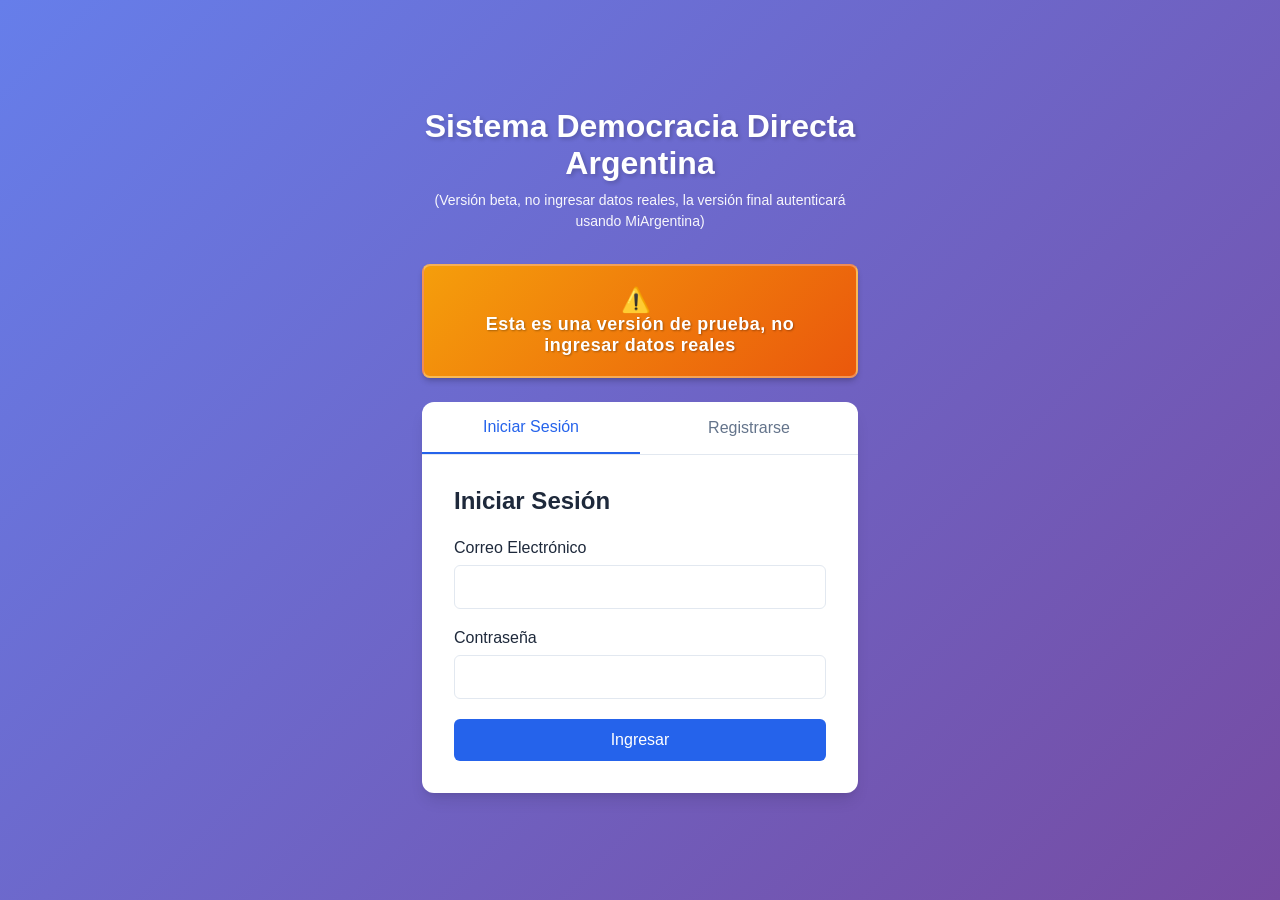
<file: index.html>
<!DOCTYPE html>
<html lang="es">
<head>
    <meta charset="UTF-8">
    <meta name="viewport" content="width=device-width, initial-scale=1.0">
    <title>Sistema Democracia Directa Argentina</title>
    <link rel="stylesheet" href="styles.css">
</head>
<body>
    <div class="container">
        <div class="header">
            <h1>Sistema Democracia Directa Argentina</h1>
            <p class="subtitle">(Versión beta, no ingresar datos reales, la versión final autenticará usando MiArgentina)</p>
        </div>

        <!-- Warning Message -->
        <div class="warning-banner">
            <span class="warning-icon">⚠️</span>
            <strong>Esta es una versión de prueba, no ingresar datos reales</strong>
        </div>

        <div class="auth-container">
            <div class="tabs">
                <button class="tab-button active" onclick="showTab('login')">Iniciar Sesión</button>
                <button class="tab-button" onclick="showTab('register')">Registrarse</button>
            </div>

            <!-- Login Form -->
            <div id="login-form" class="form-container active">
                <h2>Iniciar Sesión</h2>
                <form onsubmit="return handleLogin(event)">
                    <div class="form-group">
                        <label for="login-email">Correo Electrónico</label>
                        <input type="email" id="login-email" required>
                    </div>
                    <div class="form-group">
                        <label for="login-password">Contraseña</label>
                        <input type="password" id="login-password" required>
                    </div>
                    <button type="submit" class="btn btn-primary">Ingresar</button>
                </form>
                <div id="login-message" class="message"></div>
            </div>

            <!-- Register Form -->
            <div id="register-form" class="form-container">
                <h2>Crear Cuenta</h2>
                <form onsubmit="return handleRegister(event)">
                    <div class="form-group">
                        <label for="reg-nombre">Nombre</label>
                        <input type="text" id="reg-nombre" required>
                    </div>
                    <div class="form-group">
                        <label for="reg-apellido">Apellido</label>
                        <input type="text" id="reg-apellido" required>
                    </div>
                    <div class="form-group">
                        <label for="reg-email">Correo Electrónico</label>
                        <input type="email" id="reg-email" required>
                    </div>
                    <div class="form-group">
                        <label for="reg-password">Contraseña</label>
                        <input type="password" id="reg-password" required minlength="6">
                    </div>
                    <div class="form-group">
                        <label for="reg-password-confirm">Confirmar Contraseña</label>
                        <input type="password" id="reg-password-confirm" required minlength="6">
                    </div>
                    <button type="submit" class="btn btn-primary">Registrarse</button>
                </form>
                <div id="register-message" class="message"></div>
            </div>
        </div>
    </div>

    <script src="auth.js"></script>
</body>
</html>
</file>
<file: styles.css>
* {
    margin: 0;
    padding: 0;
    box-sizing: border-box;
}

:root {
    --primary-color: #2563eb;
    --primary-hover: #1d4ed8;
    --success-color: #16a34a;
    --danger-color: #dc2626;
    --warning-color: #ea580c;
    --bg-color: #f8fafc;
    --card-bg: #ffffff;
    --text-color: #1e293b;
    --text-secondary: #64748b;
    --border-color: #e2e8f0;
    --shadow: 0 1px 3px 0 rgb(0 0 0 / 0.1), 0 1px 2px -1px rgb(0 0 0 / 0.1);
    --shadow-lg: 0 10px 15px -3px rgb(0 0 0 / 0.1), 0 4px 6px -4px rgb(0 0 0 / 0.1);
}

body {
    font-family: -apple-system, BlinkMacSystemFont, 'Segoe UI', Roboto, 'Helvetica Neue', Arial, sans-serif;
    background: linear-gradient(135deg, #667eea 0%, #764ba2 100%);
    min-height: 100vh;
    color: var(--text-color);
}

/* Login/Register Page */
.container {
    max-width: 500px;
    margin: 0 auto;
    padding: 2rem;
    min-height: 100vh;
    display: flex;
    flex-direction: column;
    justify-content: center;
}

.header {
    text-align: center;
    margin-bottom: 2rem;
    color: white;
}

.header h1 {
    font-size: 2rem;
    margin-bottom: 0.5rem;
    text-shadow: 2px 2px 4px rgba(0,0,0,0.2);
}

.subtitle {
    font-size: 0.875rem;
    opacity: 0.95;
    line-height: 1.5;
}

.warning-banner {
    background: linear-gradient(135deg, #f59e0b 0%, #ea580c 100%);
    color: white;
    padding: 1.25rem 1.5rem;
    border-radius: 8px;
    margin-bottom: 1.5rem;
    text-align: center;
    box-shadow: 0 4px 6px -1px rgb(0 0 0 / 0.2), 0 2px 4px -2px rgb(0 0 0 / 0.1);
    border: 2px solid rgba(255, 255, 255, 0.3);
    animation: pulse-warning 2s ease-in-out infinite;
}

.warning-banner strong {
    font-size: 1.125rem;
    letter-spacing: 0.5px;
    display: block;
    text-shadow: 1px 1px 2px rgba(0,0,0,0.3);
}

.warning-icon {
    font-size: 1.5rem;
    margin-right: 0.5rem;
    display: inline-block;
    animation: shake 3s ease-in-out infinite;
}

@keyframes pulse-warning {
    0%, 100% {
        box-shadow: 0 4px 6px -1px rgb(0 0 0 / 0.2), 0 2px 4px -2px rgb(0 0 0 / 0.1);
    }
    50% {
        box-shadow: 0 8px 12px -2px rgb(0 0 0 / 0.3), 0 4px 8px -4px rgb(0 0 0 / 0.2);
    }
}

@keyframes shake {
    0%, 100% { transform: rotate(0deg); }
    2%, 6% { transform: rotate(-15deg); }
    4%, 8% { transform: rotate(15deg); }
    10% { transform: rotate(0deg); }
}

.auth-container {
    background: var(--card-bg);
    border-radius: 12px;
    box-shadow: var(--shadow-lg);
    overflow: hidden;
}

.tabs {
    display: flex;
    border-bottom: 1px solid var(--border-color);
}

.tab-button {
    flex: 1;
    padding: 1rem;
    border: none;
    background: transparent;
    cursor: pointer;
    font-size: 1rem;
    font-weight: 500;
    color: var(--text-secondary);
    transition: all 0.3s;
}

.tab-button.active {
    color: var(--primary-color);
    border-bottom: 2px solid var(--primary-color);
}

.tab-button:hover {
    background: var(--bg-color);
}

.form-container {
    display: none;
    padding: 2rem;
}

.form-container.active {
    display: block;
}

.form-container h2 {
    margin-bottom: 1.5rem;
    color: var(--text-color);
}

.form-group {
    margin-bottom: 1.25rem;
}

.form-group label {
    display: block;
    margin-bottom: 0.5rem;
    font-weight: 500;
    color: var(--text-color);
}

.form-group input,
.form-group textarea {
    width: 100%;
    padding: 0.75rem;
    border: 1px solid var(--border-color);
    border-radius: 6px;
    font-size: 1rem;
    transition: border-color 0.3s;
}

.form-group input:focus,
.form-group textarea:focus {
    outline: none;
    border-color: var(--primary-color);
}

.btn {
    padding: 0.75rem 1.5rem;
    border: none;
    border-radius: 6px;
    font-size: 1rem;
    font-weight: 500;
    cursor: pointer;
    transition: all 0.3s;
}

.btn-primary {
    background: var(--primary-color);
    color: white;
    width: 100%;
}

.btn-primary:hover {
    background: var(--primary-hover);
}

.btn-secondary {
    background: var(--text-secondary);
    color: white;
}

.btn-secondary:hover {
    background: var(--text-color);
}

.btn-success {
    background: var(--success-color);
    color: white;
}

.btn-danger {
    background: var(--danger-color);
    color: white;
}

.message {
    margin-top: 1rem;
    padding: 0.75rem;
    border-radius: 6px;
    display: none;
}

.message.show {
    display: block;
}

.message.success {
    background: #dcfce7;
    color: var(--success-color);
    border: 1px solid var(--success-color);
}

.message.error {
    background: #fee2e2;
    color: var(--danger-color);
    border: 1px solid var(--danger-color);
}

.message.info {
    background: #dbeafe;
    color: var(--primary-color);
    border: 1px solid var(--primary-color);
}

/* Dashboard */
.dashboard {
    min-height: 100vh;
    background: var(--bg-color);
}

.dashboard-header {
    background: white;
    padding: 1.5rem 2rem;
    box-shadow: var(--shadow);
    display: flex;
    justify-content: space-between;
    align-items: center;
}

.dashboard-header h1 {
    font-size: 1.5rem;
    color: var(--primary-color);
}

.user-info {
    display: flex;
    align-items: center;
    gap: 1rem;
}

.user-info span {
    font-weight: 500;
}

.dashboard-container {
    display: flex;
    min-height: calc(100vh - 80px);
}

.sidebar {
    width: 250px;
    background: white;
    padding: 1rem;
    box-shadow: var(--shadow);
}

.nav-btn {
    width: 100%;
    padding: 1rem;
    border: none;
    background: transparent;
    text-align: left;
    cursor: pointer;
    border-radius: 6px;
    margin-bottom: 0.5rem;
    display: flex;
    align-items: center;
    gap: 0.75rem;
    font-size: 1rem;
    color: var(--text-color);
    transition: all 0.3s;
}

.nav-btn:hover {
    background: var(--bg-color);
}

.nav-btn.active {
    background: var(--primary-color);
    color: white;
}

.nav-btn .icon {
    font-size: 1.25rem;
}

.main-content {
    flex: 1;
    padding: 2rem;
}

.content-section {
    display: none;
}

.content-section.active {
    display: block;
}

.content-section h2 {
    margin-bottom: 1.5rem;
    color: var(--text-color);
}

.laws-list {
    display: grid;
    gap: 1rem;
}

.law-card {
    background: white;
    padding: 1.5rem;
    border-radius: 8px;
    box-shadow: var(--shadow);
    cursor: pointer;
    transition: all 0.3s;
}

.law-card:hover {
    box-shadow: var(--shadow-lg);
    transform: translateY(-2px);
}

.law-card-header {
    display: flex;
    justify-content: space-between;
    align-items: flex-start;
    margin-bottom: 1rem;
}

.law-card h3 {
    font-size: 1.25rem;
    color: var(--text-color);
    margin-bottom: 0.5rem;
}

.law-meta {
    font-size: 0.875rem;
    color: var(--text-secondary);
}

.law-votes {
    display: flex;
    gap: 1rem;
    align-items: center;
}

.vote-count {
    display: flex;
    align-items: center;
    gap: 0.5rem;
    font-weight: 500;
}

.vote-count.positive {
    color: var(--success-color);
}

.vote-count.negative {
    color: var(--danger-color);
}

.proposal-form {
    background: white;
    padding: 2rem;
    border-radius: 8px;
    box-shadow: var(--shadow);
    max-width: 800px;
}

.proposal-form textarea {
    min-height: 200px;
}

/* Modal */
.modal {
    display: none;
    position: fixed;
    z-index: 1000;
    left: 0;
    top: 0;
    width: 100%;
    height: 100%;
    background: rgba(0, 0, 0, 0.5);
    overflow: auto;
}

.modal.show {
    display: block;
}

.modal-content {
    background: white;
    margin: 2rem auto;
    padding: 2rem;
    border-radius: 12px;
    max-width: 900px;
    position: relative;
    box-shadow: var(--shadow-lg);
}

.close {
    position: absolute;
    right: 1rem;
    top: 1rem;
    font-size: 2rem;
    font-weight: bold;
    color: var(--text-secondary);
    cursor: pointer;
}

.close:hover {
    color: var(--text-color);
}

.law-detail h2 {
    margin-bottom: 1rem;
    color: var(--text-color);
}

.law-detail-meta {
    color: var(--text-secondary);
    margin-bottom: 1.5rem;
    padding-bottom: 1rem;
    border-bottom: 1px solid var(--border-color);
}

.law-description {
    margin-bottom: 2rem;
    line-height: 1.6;
}

.voting-section {
    display: flex;
    gap: 1rem;
    margin-bottom: 2rem;
    padding: 1.5rem;
    background: var(--bg-color);
    border-radius: 8px;
}

.vote-button {
    flex: 1;
    padding: 1rem;
    font-size: 1.125rem;
    font-weight: 600;
    border: none;
    border-radius: 6px;
    cursor: pointer;
    transition: all 0.3s;
}

.vote-button.vote-yes {
    background: var(--success-color);
    color: white;
}

.vote-button.vote-yes:hover {
    background: #15803d;
}

.vote-button.vote-no {
    background: var(--danger-color);
    color: white;
}

.vote-button.vote-no:hover {
    background: #b91c1c;
}

.vote-button:disabled {
    opacity: 0.5;
    cursor: not-allowed;
}

.comments-section {
    margin-top: 2rem;
}

.comments-section h3 {
    margin-bottom: 1rem;
}

.comment-form {
    margin-bottom: 2rem;
}

.comment-form textarea {
    width: 100%;
    padding: 0.75rem;
    border: 1px solid var(--border-color);
    border-radius: 6px;
    margin-bottom: 0.5rem;
    resize: vertical;
}

.comments-list {
    display: grid;
    gap: 1rem;
}

.comment {
    background: var(--bg-color);
    padding: 1rem;
    border-radius: 6px;
    border-left: 3px solid var(--primary-color);
}

.comment-header {
    display: flex;
    justify-content: space-between;
    align-items: center;
    margin-bottom: 0.5rem;
}

.comment-author {
    font-weight: 500;
}

.comment-date {
    font-size: 0.875rem;
    color: var(--text-secondary);
}

.comment-text {
    margin-bottom: 0.75rem;
    line-height: 1.5;
}

.comment-actions {
    display: flex;
    gap: 0.5rem;
}

.comment-vote-btn {
    padding: 0.25rem 0.75rem;
    border: 1px solid var(--border-color);
    background: white;
    border-radius: 4px;
    cursor: pointer;
    font-size: 0.875rem;
    transition: all 0.3s;
}

.comment-vote-btn:hover {
    background: var(--bg-color);
}

.comment-vote-btn.upvoted {
    background: var(--success-color);
    color: white;
    border-color: var(--success-color);
}

.comment-vote-btn.downvoted {
    background: var(--danger-color);
    color: white;
    border-color: var(--danger-color);
}

/* Responsive */
@media (max-width: 768px) {
    .dashboard-container {
        flex-direction: column;
    }

    .sidebar {
        width: 100%;
    }

    .nav-btn {
        padding: 0.75rem;
    }

    .main-content {
        padding: 1rem;
    }

    .modal-content {
        margin: 1rem;
        padding: 1.5rem;
    }
}

/* Loading spinner */
.loading {
    display: inline-block;
    width: 20px;
    height: 20px;
    border: 3px solid rgba(255,255,255,.3);
    border-radius: 50%;
    border-top-color: #fff;
    animation: spin 1s ease-in-out infinite;
}

@keyframes spin {
    to { transform: rotate(360deg); }
}
</file>
